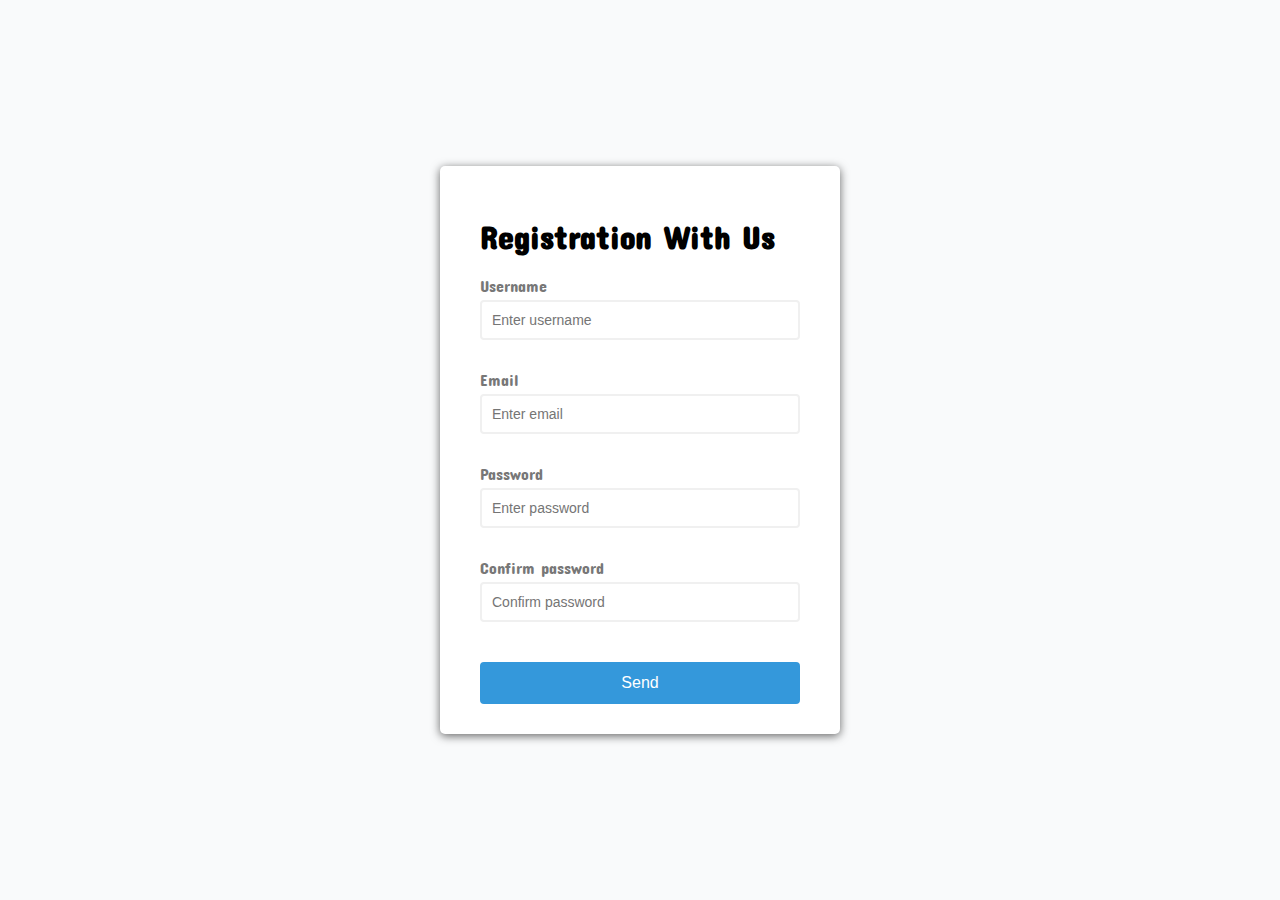
<file: 1_Validation/index.html>
<!DOCTYPE html>
<html lang="en">
<head>
    <meta charset="UTF-8">
    <meta http-equiv="X-UA-Compatible" content="IE=edge">
    <meta name="viewport" content="width=device-width, initial-scale=1.0">
    <link rel="stylesheet" href="style.css">
    <title>Brad VAlidation</title>
</head>
<body>
     <div class="container">
         <form action="" id="form" class="form">
             <h1>Registration With Us</h1>
             <div class="form-control">
                <label for="username">Username</label>
                <input type="text" name="name" id="username" placeholder="Enter username">
                <small>Error message</small>
            </div>
             <div class="form-control">
                <label for="email">Email</label>
                <input type="text" name="name" id="email" placeholder="Enter email">
                <small>Error message</small>
            </div>
             <div class="form-control">
                <label for="password">Password</label>
                <input type="password" name="name" id="password" placeholder="Enter password">
                <small>Error message</small>
            </div>

            <div class="form-control">
                <label for="password2">Confirm password</label>
                <input type="password" name="name" id="password2" placeholder="Confirm password">
                <small>Error message</small>
            </div>
            
            <button type="submit">Send</button>
             
         </form>
     </div>
    <script src="scrtipt.js"></script>
</body>
</html>
<!-- 467-98-70 -->
</file>
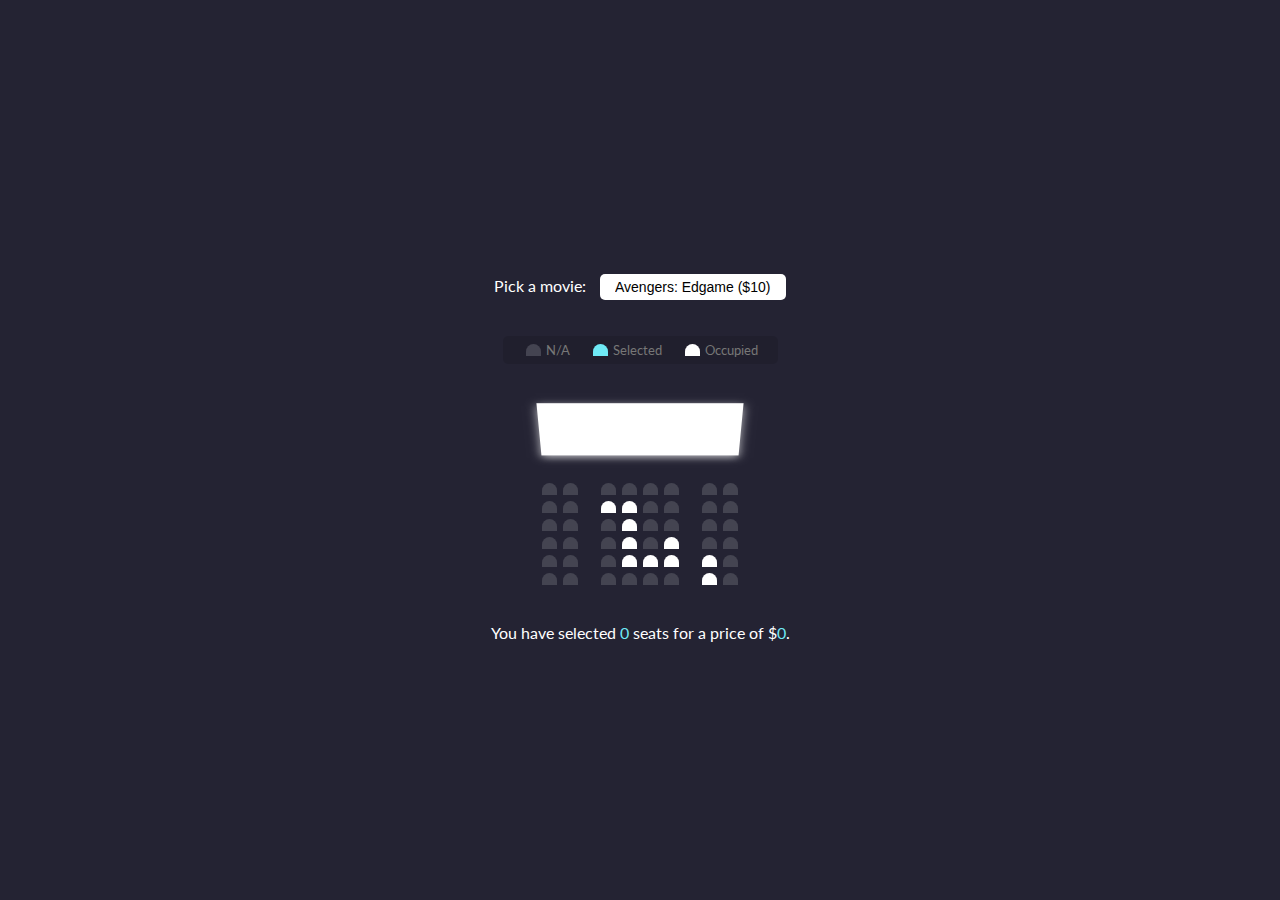
<file: 2_Seats/index.html>
<!DOCTYPE html>
<html lang="en">
<head>
		<meta charset="UTF-8">
		<meta http-equiv="X-UA-Compatible" content="IE=edge">
		<meta name="viewport" content="width=device-width, initial-scale=1.0">
		<link rel="stylesheet" href="style.css">
		<title>Movie Saet Booking</title>
</head>
<body>
		<div class="movie__container">
			<label for="">Pick a movie:</label>
			<select name="" id="movie">
				<option value="10">Avengers: Edgame ($10)</option>
				<option value="12">Jocker ($12)</option>
				<option value="8">True Story ($8)</option>
				<option value="9">The Lion King	($9)</option>
				<value></value>
			</select>
		</div>

		<ul class="showcase">
			<li>
				<div class="seat"></div>
				<small>N/A</small>
			</li>
			<li>
				<div class="seat selected"></div>
				<small>Selected</small>
			</li>
			<li>
				<div class="seat occupied"></div>
				<small>Occupied</small>
			</li>
		</ul>


		<div class="container">
				<div class="screen"></div>
				<div class="row">
					 <div class="seat"></div>
					 <div class="seat"></div>
					 <div class="seat"></div>
					 <div class="seat"></div>
					 <div class="seat"></div>
					 <div class="seat"></div>
					 <div class="seat"></div>
					 <div class="seat"></div>
				</div>
				<div class="row">
					 <div class="seat"></div>
					 <div class="seat"></div>
					 <div class="seat occupied"></div>
					 <div class="seat occupied"></div>
					 <div class="seat"></div>
					 <div class="seat"></div>
					 <div class="seat"></div>
					 <div class="seat"></div>
				</div>
				<div class="row">
					 <div class="seat"></div>
					 <div class="seat"></div>
					 <div class="seat"></div>
					 <div class="seat occupied"></div>
					 <div class="seat"></div>
					 <div class="seat"></div>
					 <div class="seat"></div>
					 <div class="seat"></div>
				</div>
				<div class="row">
					 <div class="seat"></div>
					 <div class="seat"></div>
					 <div class="seat"></div>
					 <div class="seat occupied"></div>
					 <div class="seat"></div>
					 <div class="seat occupied"></div>
					 <div class="seat"></div>
					 <div class="seat"></div>
				</div>
				<div class="row">
					 <div class="seat"></div>
					 <div class="seat"></div>
					 <div class="seat"></div>
					 <div class="seat occupied"></div>
					 <div class="seat occupied"></div>
					 <div class="seat occupied"></div>
					 <div class="seat occupied"></div>
					 <div class="seat"></div>
				</div>
				<div class="row">
					 <div class="seat"></div>
					 <div class="seat"></div>
					 <div class="seat"></div>
					 <div class="seat"></div>
					 <div class="seat"></div>
					 <div class="seat"></div>
					 <div class="seat occupied"></div>
					 <div class="seat"></div>
				</div>
			</div>

			<p class="text">You have selected <span id="count">0</span> seats for a price of $<span id="total">0</span>.</p>
			
		
		<script src="scrtipt.js"></script>
</body>
</html>
<!-- 467-98-70 -->
</file>
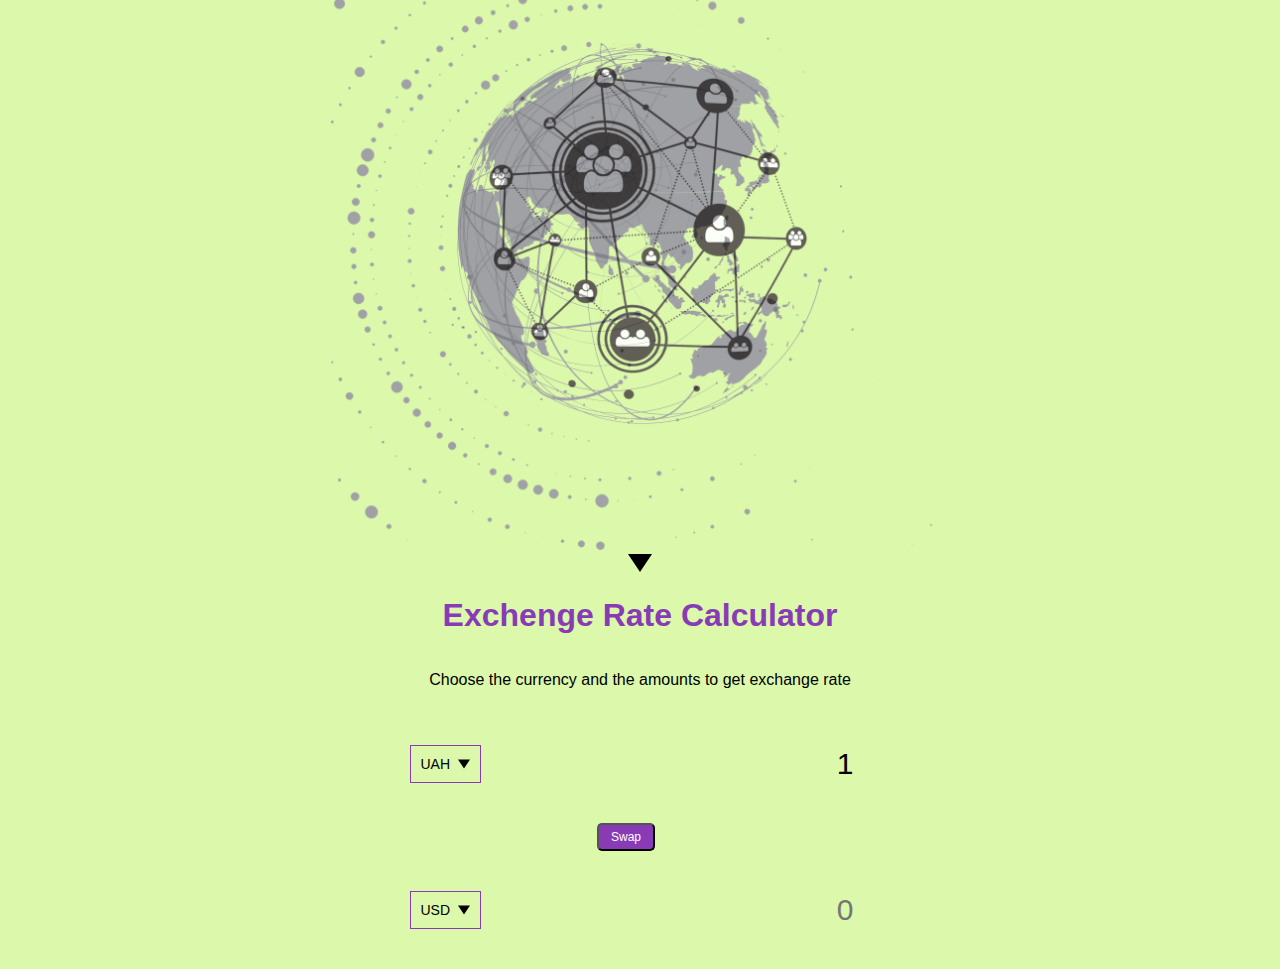
<file: 4_ExchangeRateCalcAPI/index.html>
<!DOCTYPE html>
<html lang="en">
	<head>
		<meta charset="UTF-8">
		<meta http-equiv="X-UA-Compatible" content="IE=edge">
		<meta name="viewport" content="width=device-width, initial-scale=1.0">
		<link rel="stylesheet" href="./css/style.css">
		<!-- <link rel="stylesheet" href="https://cdn.jsdelivr.net/npm/@fortawesome/fontawesome-free@5.15.4/css/fontawesome.min.css" integrity="sha384-jLKHWM3JRmfMU0A5x5AkjWkw/EYfGUAGagvnfryNV3F9VqM98XiIH7VBGVoxVSc7" crossorigin="anonymous">
		<link rel="stylesheet" type="text/css" href="http://maxcdn.bootstrapcdn.com/font-awesome/4.2.0/css/font-awesome.min.css"> -->
		<title>Exchenge Rate Calculator</title>
</head>
<body>
	<img src="img/Pngtre.png" alt="" style="width: 50%;">
	<!-- <img src="img/Pngtre.png" alt="" style="width: 50%;"> -->
	<svg xmlns="http://www.w3.org/2000/svg" width="24" height="24" viewBox="0 0 24 24"><path d="M12 21l-12-18h24z"/></svg>
	
	<img src="[data-uri]">

	<h1>Exchenge Rate Calculator</h1>
	<p>Choose the currency and the amounts to get exchange rate</p>

	<div class="container">
		<div class="currency">
			<select name="" id="currency-one">
				<option value="AED">AED</option>
				<option value="AFN">AFN</option>
				<option value="ALL">ALL</option>
				<option value="AMD">AMD</option>
				<option value="ANG">ANG</option>
				<option value="AOA">AOA</option>
				<option value="ARS">ARS</option>
				<option value="AUD">AUD</option>
				<option value="AWG">AWG</option>
				<option value="AZN">AZN</option>
				<option value="BAM">BAM</option>
				<option value="BBD">BBD</option>
				<option value="BDT">BDT</option>
				<option value="BGN">BGN</option>
				<option value="BHD">BHD</option>
				<option value="BIF">BIF</option>
				<option value="BMD">BMD</option>
				<option value="BND">BND</option>
				<option value="BOB">BOB</option>
				<option value="BRL">BRL</option>
				<option value="BSD">BSD</option>
				<option value="BTN">BTN</option>
				<option value="BWP">BWP</option>
				<option value="BYN">BYN</option>
				<option value="BZD">BZD</option>
				<option value="CAD">CAD</option>
				<option value="CDF">CDF</option>
				<option value="CHF">CHF</option>
				<option value="CLP">CLP</option>
				<option value="CNY">CNY</option>
				<option value="COP">COP</option>
				<option value="CRC">CRC</option>
				<option value="CUC">CUC</option>
				<option value="CUP">CUP</option>
				<option value="CVE">CVE</option>
				<option value="CZK">CZK</option>
				<option value="DJF">DJF</option>
				<option value="DKK">DKK</option>
				<option value="DOP">DOP</option>
				<option value="DZD">DZD</option>
				<option value="EGP">EGP</option>
				<option value="ERN">ERN</option>
				<option value="ETB">ETB</option>
				<option value="EUR">EUR</option>
				<option value="FJD">FJD</option>
				<option value="FKP">FKP</option>
				<option value="FOK">FOK</option>
				<option value="GBP">GBP</option>
				<option value="GEL">GEL</option>
				<option value="GGP">GGP</option>
				<option value="GHS">GHS</option>
				<option value="GIP">GIP</option>
				<option value="GMD">GMD</option>
				<option value="GNF">GNF</option>
				<option value="GTQ">GTQ</option>
				<option value="GYD">GYD</option>
				<option value="HKD">HKD</option>
				<option value="HNL">HNL</option>
				<option value="HRK">HRK</option>
				<option value="HTG">HTG</option>
				<option value="HUF">HUF</option>
				<option value="IDR">IDR</option>
				<option value="ILS">ILS</option>
				<option value="IMP">IMP</option>
				<option value="INR">INR</option>
				<option value="IQD">IQD</option>
				<option value="IRR">IRR</option>
				<option value="ISK">ISK</option>
				<option value="JMD">JMD</option>
				<option value="JOD">JOD</option>
				<option value="JPY">JPY</option>
				<option value="KES">KES</option>
				<option value="KGS">KGS</option>
				<option value="KHR">KHR</option>
				<option value="KID">KID</option>
				<option value="KMF">KMF</option>
				<option value="KRW">KRW</option>
				<option value="KWD">KWD</option>
				<option value="KYD">KYD</option>
				<option value="KZT">KZT</option>
				<option value="LAK">LAK</option>
				<option value="LBP">LBP</option>
				<option value="LKR">LKR</option>
				<option value="LRD">LRD</option>
				<option value="LSL">LSL</option>
				<option value="LYD">LYD</option>
				<option value="MAD">MAD</option>
				<option value="MDL">MDL</option>
				<option value="MGA">MGA</option>
				<option value="MKD">MKD</option>
				<option value="MMK">MMK</option>
				<option value="MNT">MNT</option>
				<option value="MOP">MOP</option>
				<option value="MRU">MRU</option>
				<option value="MUR">MUR</option>
				<option value="MVR">MVR</option>
				<option value="MWK">MWK</option>
				<option value="MXN">MXN</option>
				<option value="MYR">MYR</option>
				<option value="MZN">MZN</option>
				<option value="NAD">NAD</option>
				<option value="NGN">NGN</option>
				<option value="NIO">NIO</option>
				<option value="NOK">NOK</option>
				<option value="NPR">NPR</option>
				<option value="NZD">NZD</option>
				<option value="OMR">OMR</option>
				<option value="PAB">PAB</option>
				<option value="PEN">PEN</option>
				<option value="PGK">PGK</option>
				<option value="PHP">PHP</option>
				<option value="PKR">PKR</option>
				<option value="PLN">PLN</option>
				<option value="PYG">PYG</option>
				<option value="QAR">QAR</option>
				<option value="RON">RON</option>
				<option value="RSD">RSD</option>
				<option value="RUB">RUB</option>
				<option value="RWF">RWF</option>
				<option value="SAR">SAR</option>
				<option value="SBD">SBD</option>
				<option value="SCR">SCR</option>
				<option value="SDG">SDG</option>
				<option value="SEK">SEK</option>
				<option value="SGD">SGD</option>
				<option value="SHP">SHP</option>
				<option value="SLL">SLL</option>
				<option value="SOS">SOS</option>
				<option value="SRD">SRD</option>
				<option value="SSP">SSP</option>
				<option value="STN">STN</option>
				<option value="SYP">SYP</option>
				<option value="SZL">SZL</option>
				<option value="THB">THB</option>
				<option value="TJS">TJS</option>
				<option value="TMT">TMT</option>
				<option value="TND">TND</option>
				<option value="TOP">TOP</option>
				<option value="TRY">TRY</option>
				<option value="TTD">TTD</option>
				<option value="TVD">TVD</option>
				<option value="TWD">TWD</option>
				<option value="TZS">TZS</option>
				<option value="UAH" selected>UAH</option>
				<option value="UGX">UGX</option>
				<option value="USD">USD</option>
				<option value="UYU">UYU</option>
				<option value="UZS">UZS</option>
				<option value="VES">VES</option>
				<option value="VND">VND</option>
				<option value="VUV">VUV</option>
				<option value="WST">WST</option>
				<option value="XAF">XAF</option>
				<option value="XCD">XCD</option>
				<option value="XDR">XDR</option>
				<option value="XOF">XOF</option>
				<option value="XPF">XPF</option>
				<option value="YER">YER</option>
				<option value="ZAR">ZAR</option>
				<option value="ZMW">ZMW</option>
				
			</select>
			<input type="number" id="amount-one" placeholder="0" value="1">
		</div>
	</div>

	<div class="swap-rate-container">

		<button id="swap" class="btn">Swap</button>
		<div id="rate" class="rate"></div>
	</div>

	<div class="container">
		<div class="currency">
			<select name="" id="currency-two">
				<option value="AED">AED</option>
				<option value="AFN">AFN</option>
				<option value="ALL">ALL</option>
				<option value="AMD">AMD</option>
				<option value="ANG">ANG</option>
				<option value="AOA">AOA</option>
				<option value="ARS">ARS</option>
				<option value="AUD">AUD</option>
				<option value="AWG">AWG</option>
				<option value="AZN">AZN</option>
				<option value="BAM">BAM</option>
				<option value="BBD">BBD</option>
				<option value="BDT">BDT</option>
				<option value="BGN">BGN</option>
				<option value="BHD">BHD</option>
				<option value="BIF">BIF</option>
				<option value="BMD">BMD</option>
				<option value="BND">BND</option>
				<option value="BOB">BOB</option>
				<option value="BRL">BRL</option>
				<option value="BSD">BSD</option>
				<option value="BTN">BTN</option>
				<option value="BWP">BWP</option>
				<option value="BYN">BYN</option>
				<option value="BZD">BZD</option>
				<option value="CAD">CAD</option>
				<option value="CDF">CDF</option>
				<option value="CHF">CHF</option>
				<option value="CLP">CLP</option>
				<option value="CNY">CNY</option>
				<option value="COP">COP</option>
				<option value="CRC">CRC</option>
				<option value="CUC">CUC</option>
				<option value="CUP">CUP</option>
				<option value="CVE">CVE</option>
				<option value="CZK">CZK</option>
				<option value="DJF">DJF</option>
				<option value="DKK">DKK</option>
				<option value="DOP">DOP</option>
				<option value="DZD">DZD</option>
				<option value="EGP">EGP</option>
				<option value="ERN">ERN</option>
				<option value="ETB">ETB</option>
				<option value="EUR">EUR</option>
				<option value="FJD">FJD</option>
				<option value="FKP">FKP</option>
				<option value="FOK">FOK</option>
				<option value="GBP">GBP</option>
				<option value="GEL">GEL</option>
				<option value="GGP">GGP</option>
				<option value="GHS">GHS</option>
				<option value="GIP">GIP</option>
				<option value="GMD">GMD</option>
				<option value="GNF">GNF</option>
				<option value="GTQ">GTQ</option>
				<option value="GYD">GYD</option>
				<option value="HKD">HKD</option>
				<option value="HNL">HNL</option>
				<option value="HRK">HRK</option>
				<option value="HTG">HTG</option>
				<option value="HUF">HUF</option>
				<option value="IDR">IDR</option>
				<option value="ILS">ILS</option>
				<option value="IMP">IMP</option>
				<option value="INR">INR</option>
				<option value="IQD">IQD</option>
				<option value="IRR">IRR</option>
				<option value="ISK">ISK</option>
				<option value="JMD">JMD</option>
				<option value="JOD">JOD</option>
				<option value="JPY">JPY</option>
				<option value="KES">KES</option>
				<option value="KGS">KGS</option>
				<option value="KHR">KHR</option>
				<option value="KID">KID</option>
				<option value="KMF">KMF</option>
				<option value="KRW">KRW</option>
				<option value="KWD">KWD</option>
				<option value="KYD">KYD</option>
				<option value="KZT">KZT</option>
				<option value="LAK">LAK</option>
				<option value="LBP">LBP</option>
				<option value="LKR">LKR</option>
				<option value="LRD">LRD</option>
				<option value="LSL">LSL</option>
				<option value="LYD">LYD</option>
				<option value="MAD">MAD</option>
				<option value="MDL">MDL</option>
				<option value="MGA">MGA</option>
				<option value="MKD">MKD</option>
				<option value="MMK">MMK</option>
				<option value="MNT">MNT</option>
				<option value="MOP">MOP</option>
				<option value="MRU">MRU</option>
				<option value="MUR">MUR</option>
				<option value="MVR">MVR</option>
				<option value="MWK">MWK</option>
				<option value="MXN">MXN</option>
				<option value="MYR">MYR</option>
				<option value="MZN">MZN</option>
				<option value="NAD">NAD</option>
				<option value="NGN">NGN</option>
				<option value="NIO">NIO</option>
				<option value="NOK">NOK</option>
				<option value="NPR">NPR</option>
				<option value="NZD">NZD</option>
				<option value="OMR">OMR</option>
				<option value="PAB">PAB</option>
				<option value="PEN">PEN</option>
				<option value="PGK">PGK</option>
				<option value="PHP">PHP</option>
				<option value="PKR">PKR</option>
				<option value="PLN">PLN</option>
				<option value="PYG">PYG</option>
				<option value="QAR">QAR</option>
				<option value="RON">RON</option>
				<option value="RSD">RSD</option>
				<option value="RUB">RUB</option>
				<option value="RWF">RWF</option>
				<option value="SAR">SAR</option>
				<option value="SBD">SBD</option>
				<option value="SCR">SCR</option>
				<option value="SDG">SDG</option>
				<option value="SEK">SEK</option>
				<option value="SGD">SGD</option>
				<option value="SHP">SHP</option>
				<option value="SLL">SLL</option>
				<option value="SOS">SOS</option>
				<option value="SRD">SRD</option>
				<option value="SSP">SSP</option>
				<option value="STN">STN</option>
				<option value="SYP">SYP</option>
				<option value="SZL">SZL</option>
				<option value="THB">THB</option>
				<option value="TJS">TJS</option>
				<option value="TMT">TMT</option>
				<option value="TND">TND</option>
				<option value="TOP">TOP</option>
				<option value="TRY">TRY</option>
				<option value="TTD">TTD</option>
				<option value="TVD">TVD</option>
				<option value="TWD">TWD</option>
				<option value="TZS">TZS</option>
				<option value="UAH">UAH</option>
				<option value="UGX">UGX</option>
				<option value="USD" selected>USD</option>
				<option value="UYU">UYU</option>
				<option value="UZS">UZS</option>
				<option value="VES">VES</option>
				<option value="VND">VND</option>
				<option value="VUV">VUV</option>
				<option value="WST">WST</option>
				<option value="XAF">XAF</option>
				<option value="XCD">XCD</option>
				<option value="XDR">XDR</option>
				<option value="XOF">XOF</option>
				<option value="XPF">XPF</option>
				<option value="YER">YER</option>
				<option value="ZAR">ZAR</option>
				<option value="ZMW">ZMW</option>
			</select>
			<input type="number" id="amount-two" placeholder="0">
		</div>
	</div>

	
		
	<script src="scrtipt.js"></script>
</body>
</html>
<!-- 
	https://developer.mozilla.org/en-US/docs/Learn/JavaScript/Client-side_web_APIs/Video_and_audio_APIs

-->
</file>
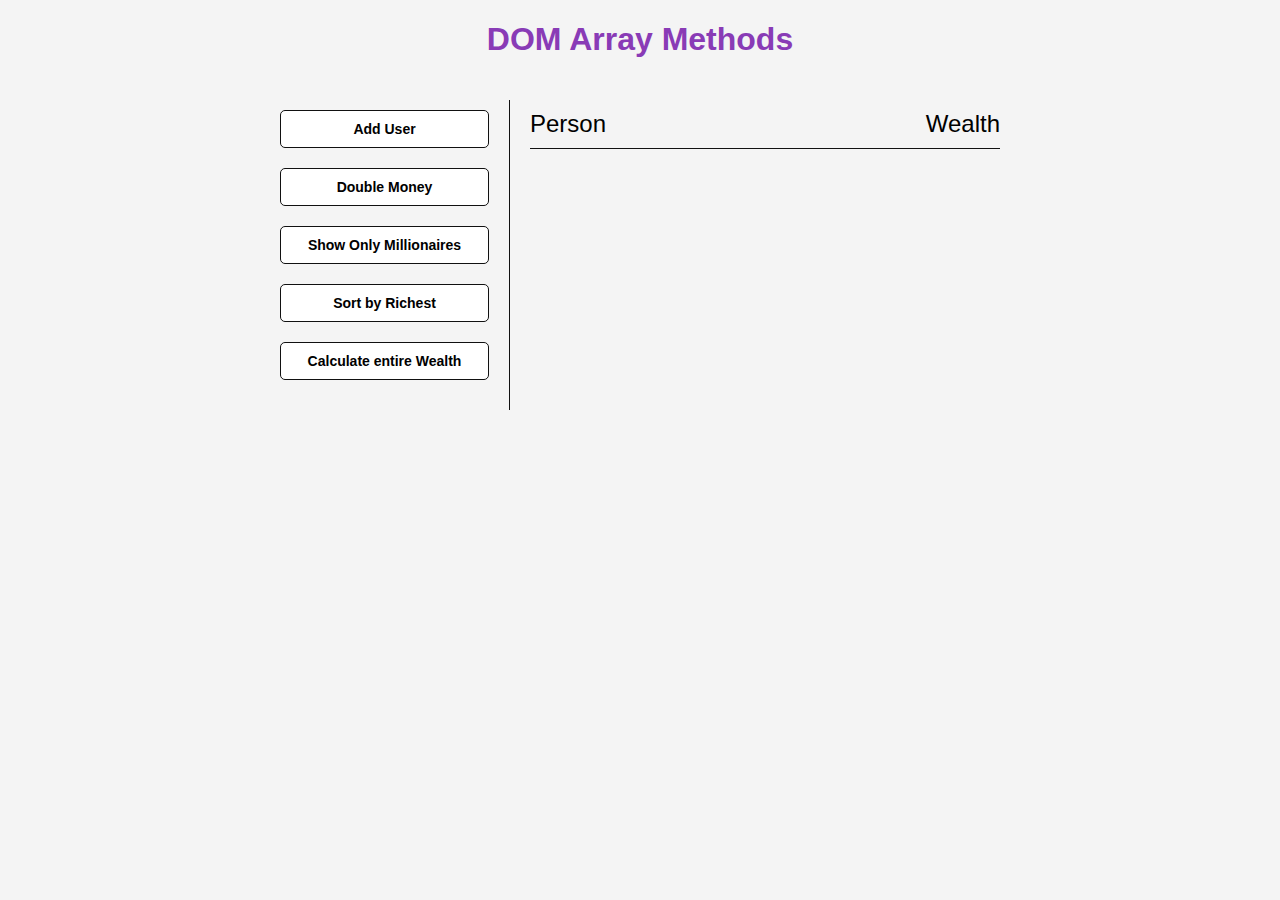
<file: 5_DOM_Array_method/index.html>
<!DOCTYPE html>
<html lang="en">
	<head>
		<meta charset="UTF-8">
		<meta http-equiv="X-UA-Compatible" content="IE=edge">
		<meta name="viewport" content="width=device-width, initial-scale=1.0">
		<link rel="stylesheet" href="./css/style.css">
		<!-- <link rel="stylesheet" href="https://cdn.jsdelivr.net/npm/@fortawesome/fontawesome-free@5.15.4/css/fontawesome.min.css" integrity="sha384-jLKHWM3JRmfMU0A5x5AkjWkw/EYfGUAGagvnfryNV3F9VqM98XiIH7VBGVoxVSc7" crossorigin="anonymous">
		<link rel="stylesheet" type="text/css" href="http://maxcdn.bootstrapcdn.com/font-awesome/4.2.0/css/font-awesome.min.css"> -->
		<title>DOM Array Methods</title>
</head>
<body>
	
	<h1>DOM Array Methods</h1>

	<div class="container">
		<aside>
			<button id="add-user">Add User</button>
			<button id="double">Double Money</button>
			<button id="show-millionaires">Show Only Millionaires</button>
			<button id="sort">Sort by Richest</button>
			<button id="calculate-wealth">Calculate entire Wealth</button>
		</aside>
		<main id="main">
			<h2><strong>Person</strong> Wealth</h2>
		</main>
	</div>


	
		
	<script src="scrtipt.js"></script>
</body>
</html>
<!-- 
	https://randomuser.me/api

-->
</file>
<file: 1_Validation/style.css>
@import url('https://fonts.googleapis.com/css2?family=Concert+One&display=swap');

:root {
    --success-color: #2ecc71;
    --error-color: #e74c3c;
}

body {
    background-color: #f9fafb;
    font-family: 'Open Sans', sans-serif;
    display: flex;
    align-items: center;
    justify-content: center;
    min-height: 100vh;
    margin: 0;
}


* {
    box-sizing: border-box;
}

.container {
    background-color: #fff;
    border-radius: 5px;
    -webkit-border-radius: 5px;
    -moz-border-radius: 5px;
    -ms-border-radius: 5px;
    -o-border-radius: 5px;
    box-shadow: 0 2px 10px rgba(0,0,0,0.6);
    font-family: 'Concert One', cursive;
    /* font-size: 18px; */
    width: 400px;
}

.form {
    padding: 30px 40px;
    /* display: flex;
    flex-direction: column; */
}

h2{
    text-align: center;
    margin: 0 0 20px;
}

.form-control {
    margin-bottom: 10px;
    padding-bottom: 20px;
    position: relative;
}

.form-control label {
    display: block;
    color: #777;
    padding-bottom: 5px;
}

.form-control input {
    display: block;
    width: 100%;
    padding: 10px;
    font-size: 14px;
    border: 2px solid #f0f0f0;
    border-radius: 4px;
    -webkit-border-radius: 4px;
    -moz-border-radius: 4px;
    -ms-border-radius: 4px;
    -o-border-radius: 4px;
}

.form-control input:focus {
    outline: 0;
    border-color: #777;
}

.form-control.success input {
    border-color: var(--success-color);
    transition: all ease 0.3s;
}

.form-control.error input {
    border-color: var(--error-color);
    transition: all ease 0.3s;
    -webkit-transition: all ease 0.3s;
    -moz-transition: all ease 0.3s;
    -ms-transition: all ease 0.3s;
    -o-transition: all ease 0.3s;
}

.form-control small {
    /* display: none; */
    visibility: hidden; 
    color: var(--error-color);
    position: absolute;
    bottom: 0;
    left: 0;
}

.form-control.error small {
    visibility: visible;
}

.form button {
    display: block;
    color: #fff;
    font-size: 16px;
    padding: 10px;
    margin-top: 20px;
    width: 100%;
    cursor: pointer;
    background-color: #3498db;
    border: 2px solid #3498db;
    border-radius:4px;
    -webkit-border-radius:4px;
    -moz-border-radius:4px;
    -ms-border-radius:4px;
    -o-border-radius:4px;
}
</file>
<file: 2_Seats/style.css>
@import url('https://fonts.googleapis.com/css2?family=Lato:ital,wght@0,100;0,300;0,400;0,700;0,900;1,100;1,300;1,400;1,700;1,900&display=swap');


/* :root {
    --success-color: #2ecc71;
    --error-color: #e74c3c;
} */

* {
    box-sizing: border-box;
}
body {
    /* background-color: #f9fafb;
    font-family: 'Open Sans', sans-serif;
    display: flex;
    align-items: center;
    justify-content: center;
    min-height: 100vh;
    margin: 0; */
    background-color: #242333;
    color:#fff;
    display: flex;
    flex-direction: column;
    align-items: center;
    justify-content: center;
    height: 100vh;
    font-family: "Lato";
    margin: 0;
}

.movie__container {
    margin: 20px 0;

}

.movie__container select {
    background-color: #fff;

    border: 0;
    border-radius: 5px;
    font-size: 14px;
    margin-left: 10px;
    padding: 5px 15px 5px 15px;
    appearance: none;
    -moz-appearance: none;
    -webkit-appearance: none;

}

.container {
    perspective: 1000px;
    margin-bottom: 30px;
}


.row {
    display: flex;
}

.screen {
    background-color:#fff;
    height: 70px;
    width: 100%;
    margin: 15px 0;
    transform: rotateX(-45deg);
    -webkit-transform: rotateX(-45deg);
    -moz-transform: rotateX(-45deg);
    -ms-transform: rotateX(-45deg);
    -o-transform: rotateX(-45deg);
    box-shadow: 0 3px 10px rgba(255,255,255,0.7)
}


.seat {
    background-color: #444451;
    height: 12px;
    width: 15px;
    margin: 3px;
    border-top-left-radius: 10px;
    border-top-right-radius: 10px;
}

.seat.selected {
    background-color: #6feaf6;
}
.seat.occupied {
    background-color: #fff;
}

.seat:nth-of-type(2) {
    margin-right: 20px;
}
.seat:nth-last-of-type(2) {
    margin-left: 20px;
}
.seat:not(.occupied):hover {
    cursor: pointer;
    transform: scale(1.2);
    -webkit-transform: scale(1.2);
    -moz-transform: scale(1.2);
    -ms-transform: scale(1.2);
    -o-transform: scale(1.2);
}
.showcase .seat:not(.ocu) {
    cursor: default;
    transform: scale(1);
    -webkit-transform: scale(1);
    -moz-transform: scale(1);
    -ms-transform: scale(1);
    -o-transform: scale(1);
}

.showcase {
    display: flex;
    justify-content: center;
    align-items: center;
    background: rgba(0,0,0,0.1);
    padding: 5px 10px;
    color: #777;
    border-radius: 5px;
    list-style-type: none;

}

.showcase li {
    display: flex;
    /* flex-direction: column; */
    justify-content: center;
    align-items: center;
    margin: 0 10px;
}

.showcase li small {
    margin-left: 2px;

}


p.text  {
    margin: 5px 0;

}
p.text span {
    color: #6feaf6;

}
</file>
<file: 4_ExchangeRateCalcAPI/css/style.css>
:root {
    --primary-color: #893bb6;
}

* {
    box-sizing: border-box;
}

body {
    background-color: #dbf8ab;
    display: flex;
    justify-content: center;
    align-items: center;
    flex-direction: column;
    height: 100vh;
    font-family: Arial, Helvetica, sans-serif;
    margin: 0;
    padding: 20px;

}

h1 {
    color: var(--primary-color);
}

p {
    text-align: center;
}

.btn {
    color: #fff;
    background-color: var(--primary-color);
    cursor: pointer;
    font-size: 12px;
    padding: 5px 12px;
    border-radius: 5px;
    -webkit-border-radius: 5px;
    -moz-border-radius: 5px;
    -ms-border-radius: 5px;
    -o-border-radius: 5px;
}



.money-img {
    /* object-fit: fill; */
    width: 150px;
}

.currency {
    padding: 40px 0;
    display: flex;
    align-items: center;
    justify-content: space-between;
}

.currency select {
    padding: 10px 24px 10px 10px;
    -moz-appearance: none;
    -webkit-appearance: none;
    appearance: none;
    border: 1px solid var(--primary-color);
    font-size: 14px;
    background: transparent;
    background-image: url('[data-uri]');
    background-position: right 10px top 50%, 0, 0;
    background-repeat: no-repeat;
    background-size: 12px auto, 100%;
}

.currency input {
    border: 0;
    background: transparent;
    font-size: 30px;
    text-align: right;
}



.swap-rate-container {
    display: flex;
    justify-content: space-around;
    align-items: center;
}

.rate {
    color: var(--primary-color);
    font-weight: 700;
    font-size: 14px;
    padding: 0 14px;
}

select:focus,
input:focus,
button:focus {
    outline: none;
}

@media(max-width: 600px) {
    .currency input {
        width: 200px;
    }
}
</file>
<file: 5_DOM_Array_method/css/style.css>
:root {
    --primary-color: #893bb6;
}

* {
    box-sizing: border-box;
}

body {
  background-color: #f4f4f4;
  font-family: Arial, sans-serif;
  display: flex;
  flex-direction: column;
  align-items: center;
  min-height: 100vh;
  margin: 0;
}

.container {
    display: flex;
    padding: 20px;
    margin: 0 auto;
    width: 800px;
    max-width:100%;
}

aside {
    /* display: flex;
    flex-direction: column; */

    padding: 10px 20px;
    width: 250px;
    border-right: 1px solid #111;
}

button {
    cursor: pointer;
    display: block;
    width: 100%; 
    padding: 10px;
    margin-bottom: 20px;
    font-weight: bold;
    font-size: 14px;
    background-color: #fff;
    border: 1px solid #111;
    border-radius: 5px;
    -webkit-border-radius: 5px;
    -moz-border-radius: 5px;
    -ms-border-radius: 5px;
    -o-border-radius: 5px;
}

main {
    flex: 1;
    padding: 10px 20px;
}

h1 {
    color: var(--primary-color);
}

h2 {
    display: flex;
    justify-content: space-between;
    font-weight: 300;
    margin: 0 0 20px;
    border-bottom: 1px solid #111;
    padding-bottom: 10px;
}

h3 {
    background-color: #fff;
    display: flex;
    justify-content: space-between;
    font-weight: 300;
    margin: 20px 0 0s;
    border-bottom: 1px solid #111;
    padding: 10px;
}

.person {
    display: flex;
    justify-content: space-between;
    font-size: 20px;
    margin-bottom: 10px;
}
</file>
